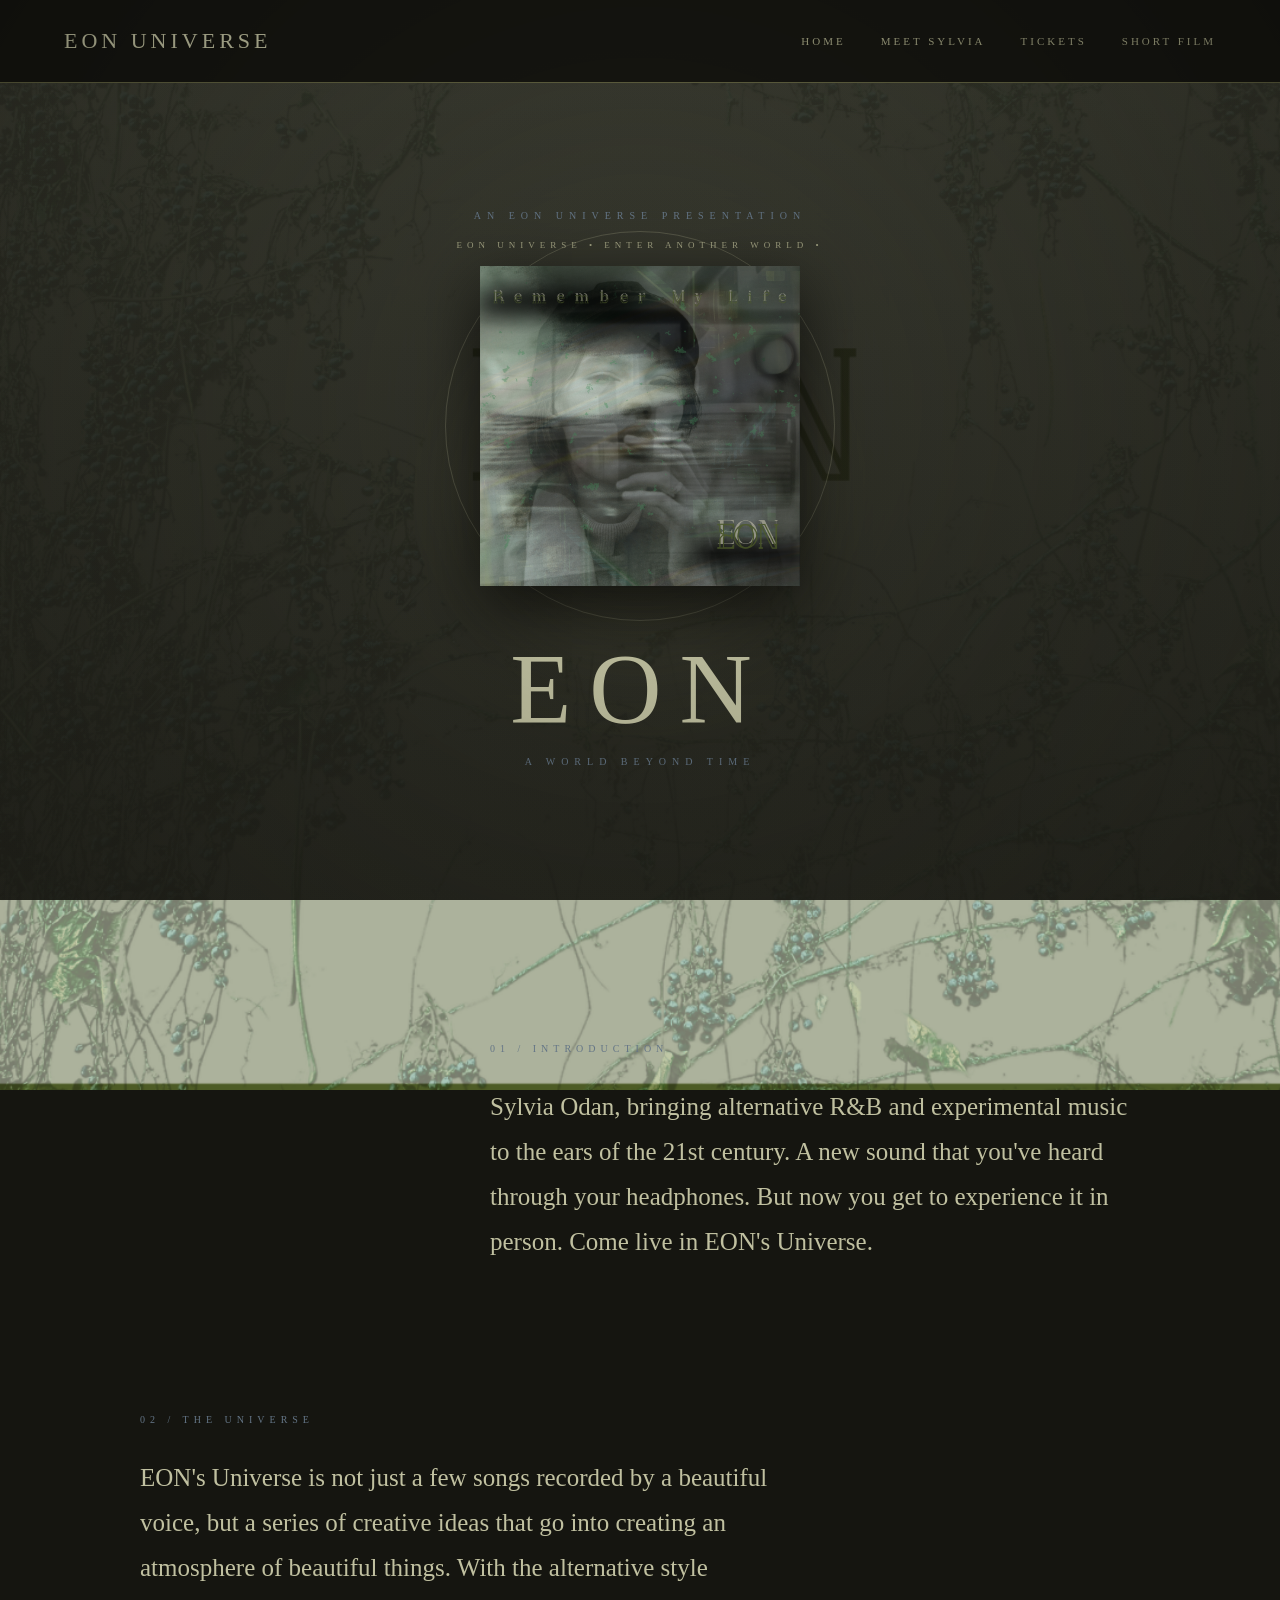
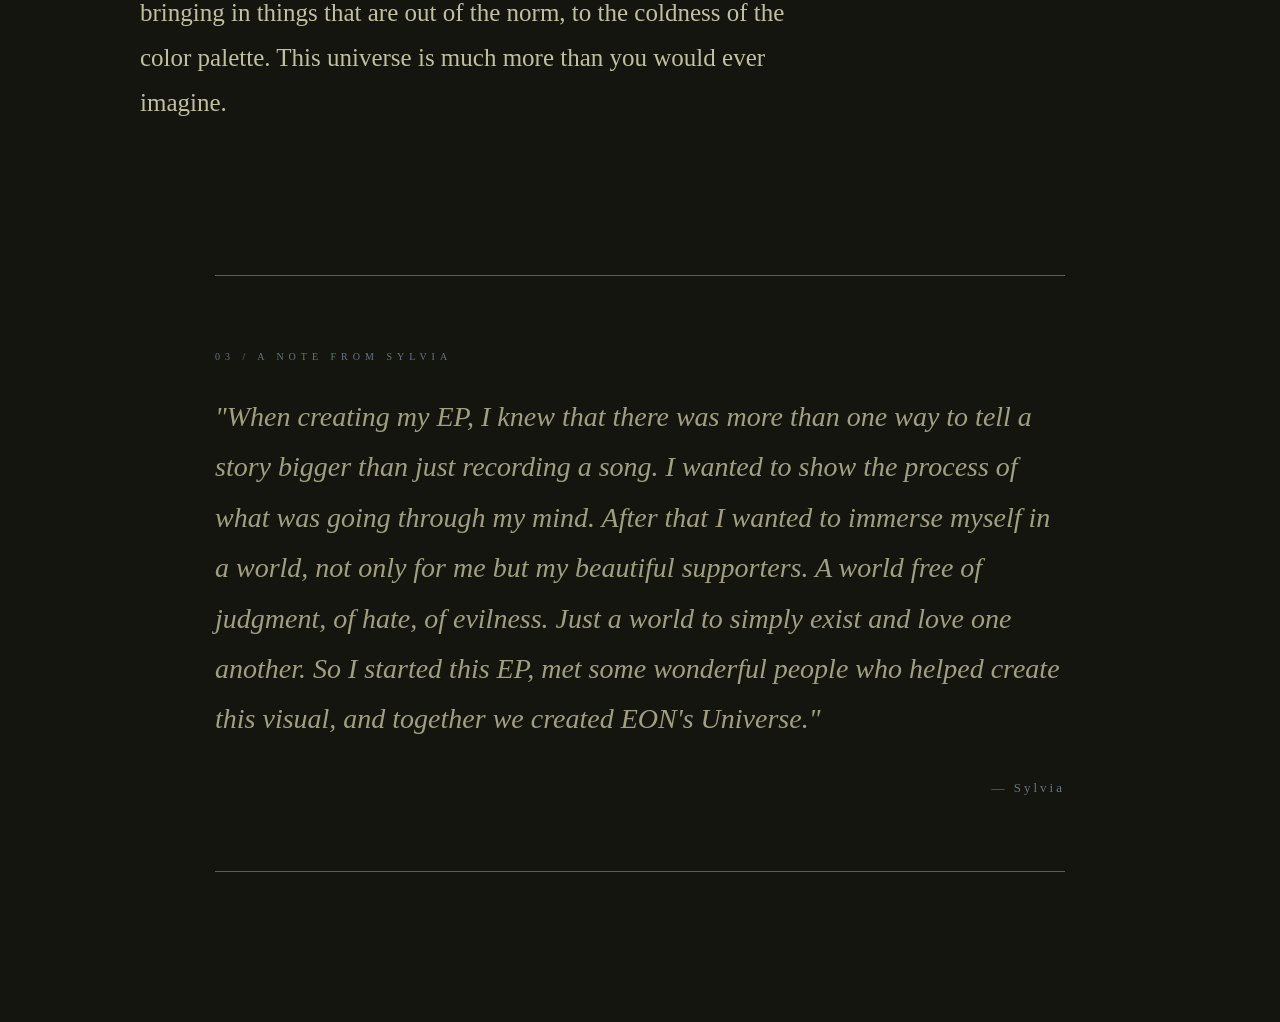
<file: index.html>
<!DOCTYPE html>
<html lang="en">
<head>
    <meta charset="UTF-8">
    <meta name="viewport" content="width=device-width, initial-scale=1.0">
    <title>EON UNIVERSE</title>
    <link rel="stylesheet" href="CSS/style.css">
</head>
<body>
    <!-- NAVIGATION -->
    <header class="top-nav">
        <a href="index.html" class="logo">EON UNIVERSE</a>

        <nav>
            <a href="index.html">HOME</a>
            <a href="Sylvia.html">MEET SYLVIA</a>
            <a href="ticket.html">TICKETS</a>
            <a href="shortfilm.html">SHORT FILM</a>
        </nav>
    </header>

    <!-- HOMEPAGE CONTENT -->
    <main>

    <!-- HERO SECTION -->
    <section class="album-hero">

    <div class="album-glow"></div>

    <p class="album-label">AN EON UNIVERSE PRESENTATION</p>

    <div class="album-container">
        <div class="rotating-text">EON UNIVERSE • ENTER ANOTHER WORLD • </div>

        <img 
            src="images/Album%20Cover.png" 
            alt="EON album cover" 
            class="album-cover"
        >
    </div>

    <h1 class="album-title">EON</h1>

    <p class="album-subtitle">A WORLD BEYOND TIME</p>

</section>

<!-- ABOUT THE EON UNIVERSE -->

<section class="universe-story">

    <div class="story-intro">
        <span class="story-number">01 / INTRODUCTION</span>

        <p>
            Sylvia Odan, bringing alternative R&B and experimental
            music to the ears of the 21st century. A new sound that
            you've heard through your headphones. But now you get
            to experience it in person. Come live in EON's Universe.
        </p>
    </div>

    <div class="story-description">
        <span class="story-number">02 / THE UNIVERSE</span>

        <p>
            EON's Universe is not just a few songs recorded by a
            beautiful voice, but a series of creative ideas that go
            into creating an atmosphere of beautiful things.
            With the alternative style bringing in things that are
            out of the norm, to the coldness of the color palette.
            This universe is much more than you would ever imagine.
        </p>
    </div>

    <div class="artist-statement">
        <span class="story-number">03 / A NOTE FROM SYLVIA</span>

        <blockquote>
            "When creating my EP, I knew that there was more than
            one way to tell a story bigger than just recording a song.
            I wanted to show the process of what was going through
            my mind. After that I wanted to immerse myself in a world,
            not only for me but my beautiful supporters. A world free
            of judgment, of hate, of evilness. Just a world to simply
            exist and love one another. So I started this EP, met some
            wonderful people who helped create this visual, and
            together we created EON's Universe."
        </blockquote>

        <p class="artist-signature">— Sylvia</p>
    </div>

</section>

</main>

</body>
</html>
</file>
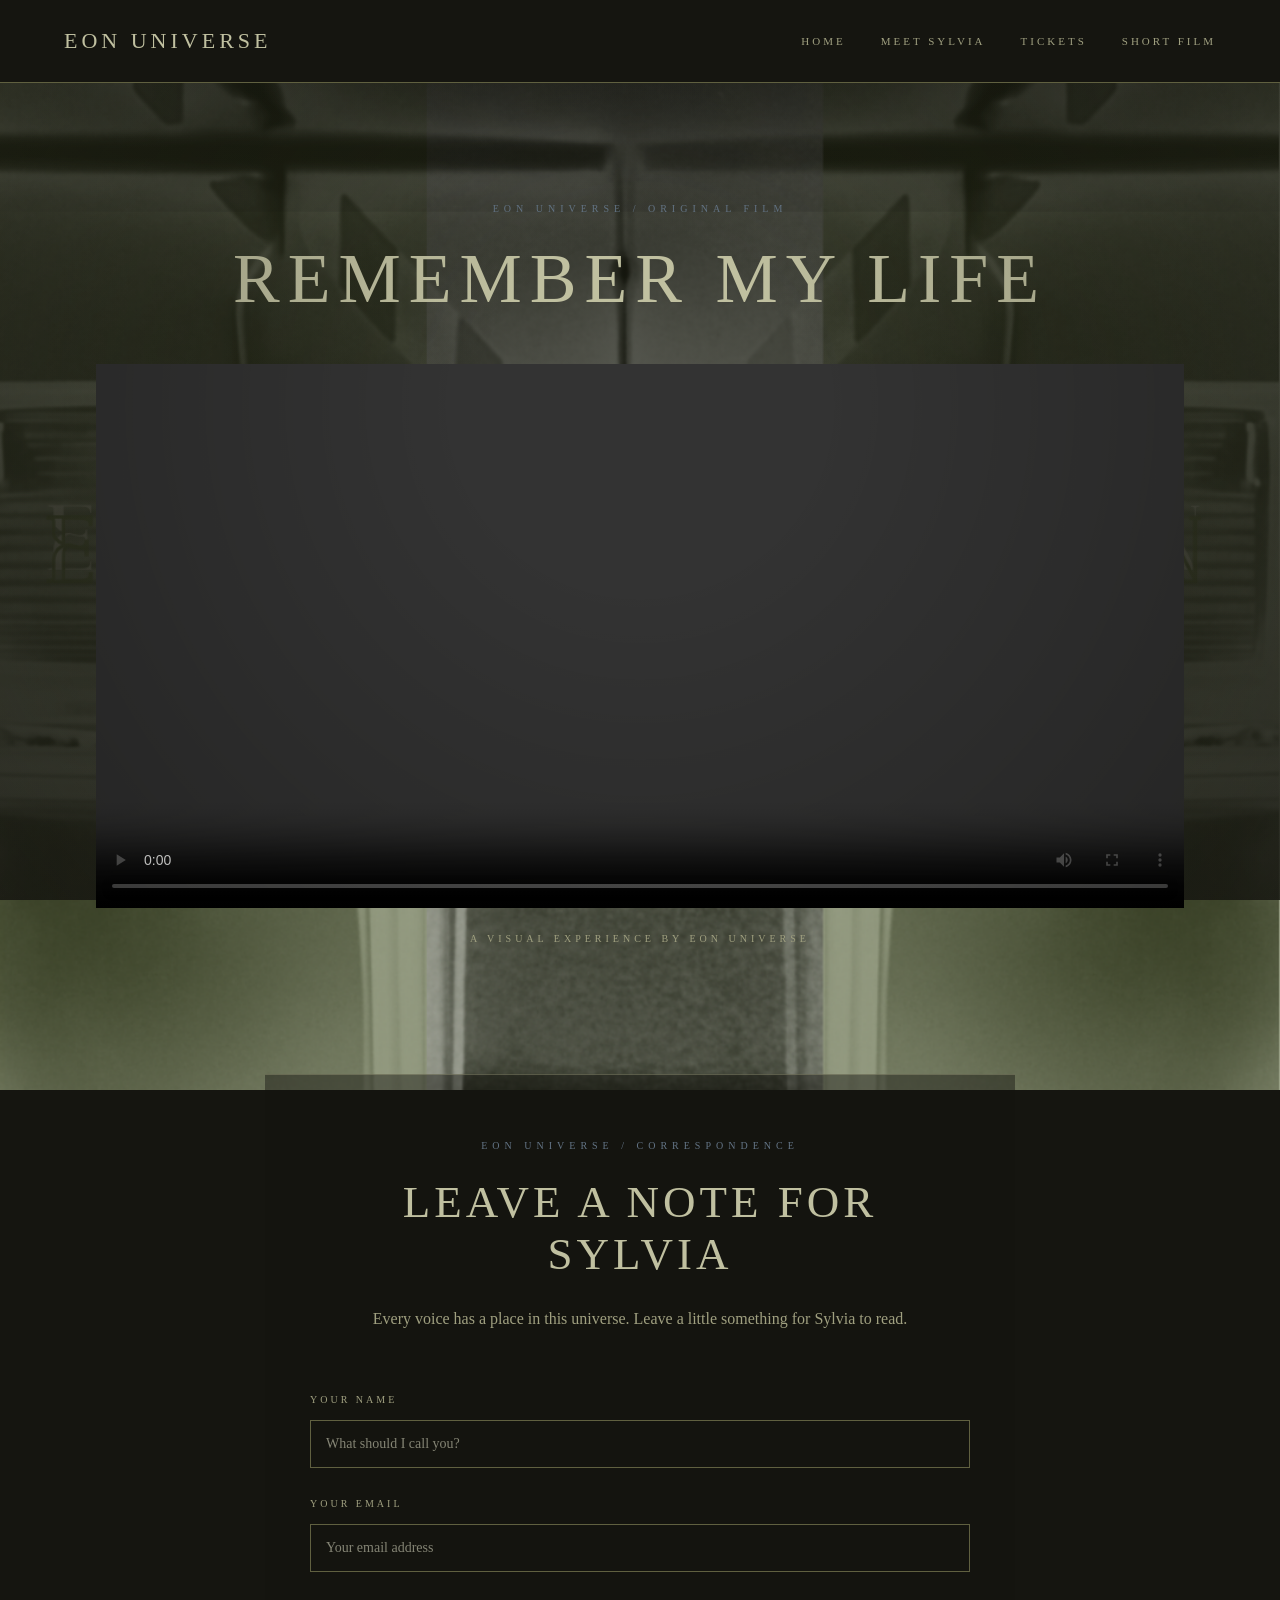
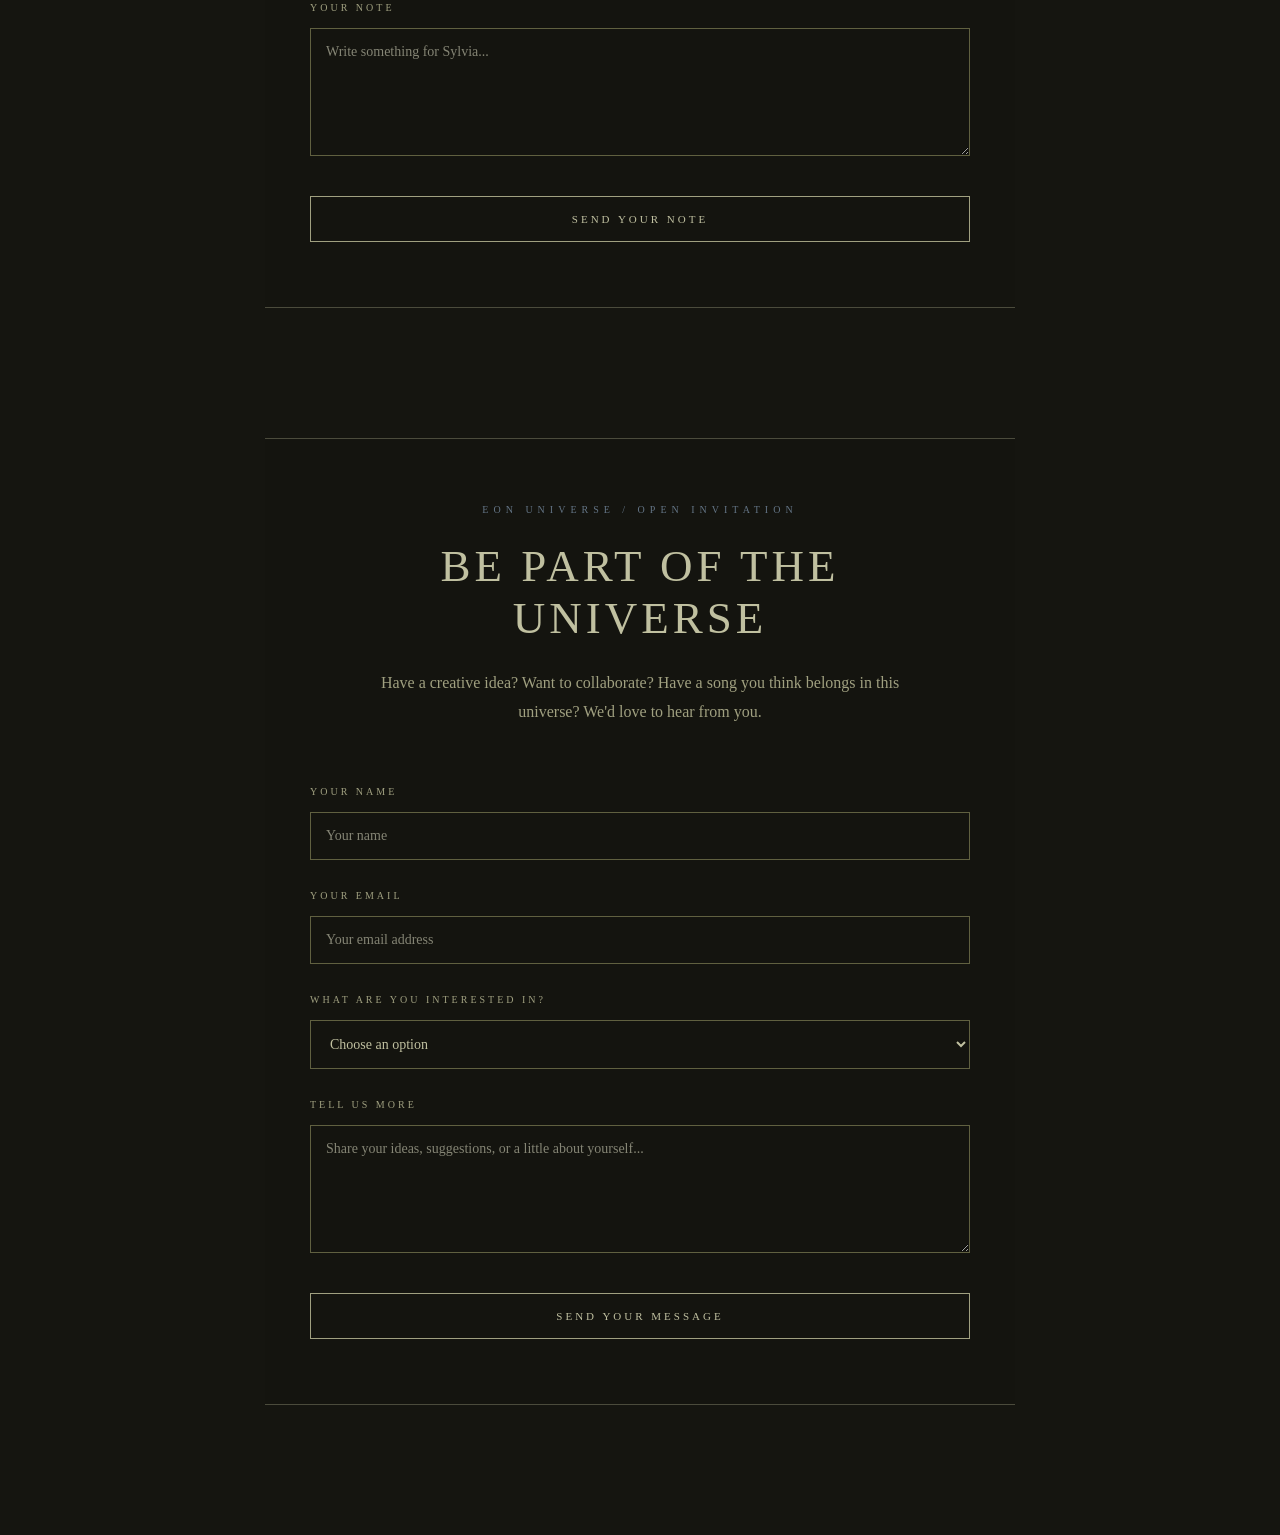
<file: shortfilm.html>
<!DOCTYPE html>
<html lang="en">

<head>
    <meta charset="UTF-8">
    <meta name="viewport" content="width=device-width, initial-scale=1.0">
    <title>EON UNIVERSE | SHORT FILM</title>

    <link rel="stylesheet" href=".//CSS/style.css">
</head>

<body class="shortfilm-page">

    <header class="top-nav">
        <a href="index.html" class="logo">EON UNIVERSE</a>

        <nav>
            <a href="index.html">HOME</a>
            <a href="Sylvia.html">MEET SYLVIA</a>
            <a href="ticket.html">TICKETS</a>
            <a href="shortfilm.html">SHORT FILM</a>
        </nav>
    </header>

    <section class="film-screening">

        <p class="film-label">EON UNIVERSE / ORIGINAL FILM</p>

        <h1 class="film-title">REMEMBER MY LIFE</h1>

        <div class="film-container">
            <video class="short-film-video" controls preload="metadata">
                <source src="videos/EonShortFilm.mp4" type="video/mp4">
                Your browser does not support this video.
            </video>
        </div>

        <p class="film-caption">
            A VISUAL EXPERIENCE BY EON UNIVERSE
        </p>

    </section>


<!-- A NOTE TO SYLVIA -->

<section class="contact-section">

    <p class="film-label">EON UNIVERSE / CORRESPONDENCE</p>

    <h2>LEAVE A NOTE FOR SYLVIA</h2>

    <p class="contact-intro">
        Every voice has a place in this universe.
        Leave a little something for Sylvia to read.
    </p>

    <form class="artist-form" action="YOUR_FORM_ENDPOINT" method="POST">

        <label for="note-name">YOUR NAME</label>
        <input type="text" id="note-name" name="name"
               placeholder="What should I call you?" required>

        <label for="note-email">YOUR EMAIL</label>
        <input type="email" id="note-email" name="email"
               placeholder="Your email address">

        <label for="artist-note">YOUR NOTE</label>
        <textarea id="artist-note" name="message"
                  placeholder="Write something for Sylvia..."
                  rows="6" required></textarea>

        <button type="submit">SEND YOUR NOTE</button>

    </form>

</section>


<!-- BECOME PART OF EON -->

<section class="collaboration-section">

    <p class="film-label">EON UNIVERSE / OPEN INVITATION</p>

    <h2>BE PART OF THE UNIVERSE</h2>

    <p class="contact-intro">
        Have a creative idea? Want to collaborate?
        Have a song you think belongs in this universe?
        We'd love to hear from you.
    </p>

    <form class="artist-form" action="YOUR_FORM_ENDPOINT" method="POST">

        <label for="collab-name">YOUR NAME</label>
        <input type="text" id="collab-name" name="name"
               placeholder="Your name" required>

        <label for="collab-email">YOUR EMAIL</label>
        <input type="email" id="collab-email" name="email"
               placeholder="Your email address" required>

        <label for="collab-type">WHAT ARE YOU INTERESTED IN?</label>
        <select id="collab-type" name="interest" required>
            <option value="">Choose an option</option>
            <option value="Creative collaboration">Creative collaboration</option>
            <option value="Joining the team">Joining the team</option>
            <option value="Music suggestion">Music suggestion</option>
            <option value="Visual arts">Visual arts</option>
            <option value="Other">Something else</option>
        </select>

         <label for="collab-message">TELL US MORE</label>
        <textarea id="collab-message" name="message"
                  placeholder="Share your ideas, suggestions, or a little about yourself..."
                  rows="6" required></textarea>

        <button type="submit">SEND YOUR MESSAGE</button>

    </form>

</section>


</body>
</html>
</file>
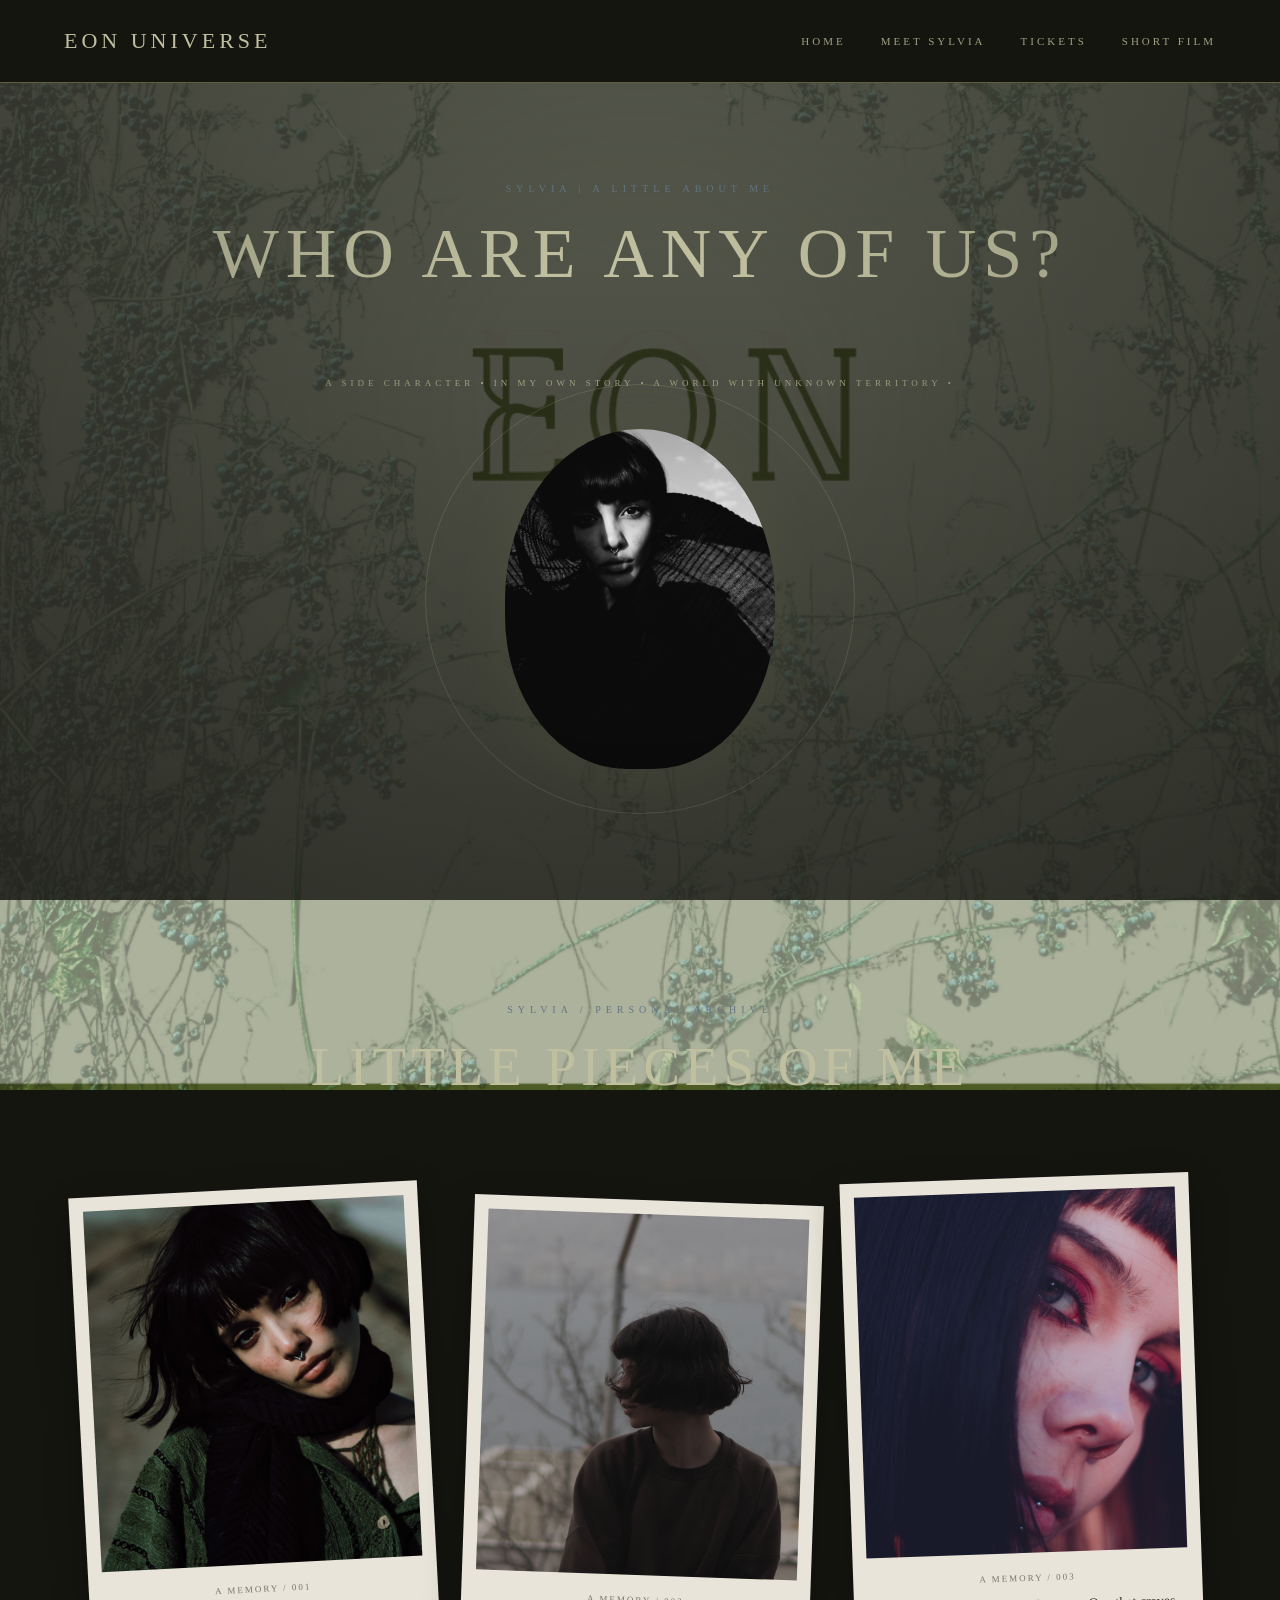
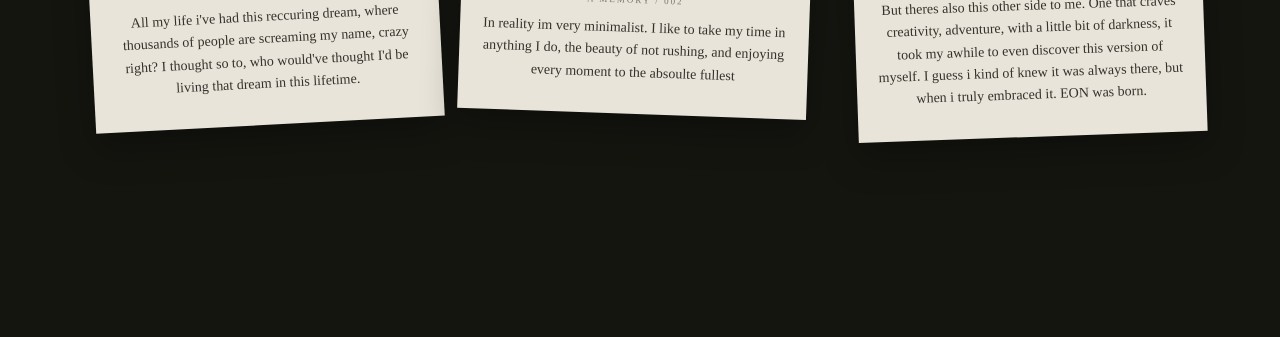
<file: Sylvia.html>
<!DOCTYPE html>
<html lang="en">

<head>
    <meta charset="UTF-8">
    <meta name="viewport" content="width=device-width, initial-scale=1.0">
    <title>SYLVIA | A LITTLE ABOUT ME</title>

    <link rel="stylesheet" href="CSS/style.css">
</head>

<body class="about-page">

    <header class="top-nav">
        <a href="index.html" class="logo">EON UNIVERSE</a>

        <nav>
            <a href="index.html">HOME</a>
            <a href="Sylvia.html">MEET SYLVIA</a>
            <a href="ticket.html">TICKETS</a>
            <a href="shortfilm.html">SHORT FILM</a>
        </nav>
    </header>

    <!-- WHO IS EON SECTION -->

    <section class="who-is-eon">

        <p class="about-eyebrow">SYLVIA | A LITTLE ABOUT ME</p>

        <h1>WHO ARE ANY OF US?</h1>

        <div class="eon-portrait-scene">

            <!-- Orbiting Text -->
            <div class="orbit-text">
                <span>A SIDE CHARACTER • IN MY OWN STORY • A WORLD WITH UNKNOWN TERRITORY •</span>
            </div>

            <!-- Floating Artist Portrait -->
            <img src=".//images/Eon3.jpg" alt="Portrait of Sylvia" class="artist-portrait">
        </div>
    <!-- SYLVIA'S PERSONAL PHOTO NOTES -->

<section class="memory-section">

    <p class="about-eyebrow">SYLVIA / PERSONAL ARCHIVE</p>

    <h2>LITTLE PIECES OF ME</h2>

    <div class="memory-gallery">

        <!-- PHOTO ONE -->
        <article class="memory-card card-one">
            <img src=".//images/Eon1.jpg" alt="Sylvia portrait">

            <div class="memory-note">
                <p class="note-label">A MEMORY / 001</p>
                <p class="note-caption">
                    All my life i've had this reccuring dream, where thousands of people are screaming my name, crazy right? I thought so to, who would've thought I'd be living that dream in this lifetime.</p>
            </div>
        </article>

        <!-- PHOTO TWO -->
        <article class="memory-card card-two">
            <img src=".//images/Eon2.jpg" alt="Sylvia portrait">

            <div class="memory-note">
                <p class="note-label">A MEMORY / 002</p>
                <p class="note-caption">In reality im very minimalist. I like to take my time in anything I do, the beauty of not rushing, and enjoying every moment to the absoulte fullest</p>
            </div>
        </article>

        <!-- PHOTO THREE -->
        <article class="memory-card card-three">
            <img src=".//images/Eon4.jpg" alt="Sylvia portrait">

            <div class="memory-note">
                <p class="note-label">A MEMORY / 003</p>
                <p class="note-caption">But theres also this other side to me. One that craves creativity, adventure, with a little bit of darkness, it took my awhile to even discover this version of myself. I guess i kind of knew it was always there, but when i truly embraced it. EON was born.</p>
            </div>
        </article>
    </div>
</section>

</body>
</html>
</file>
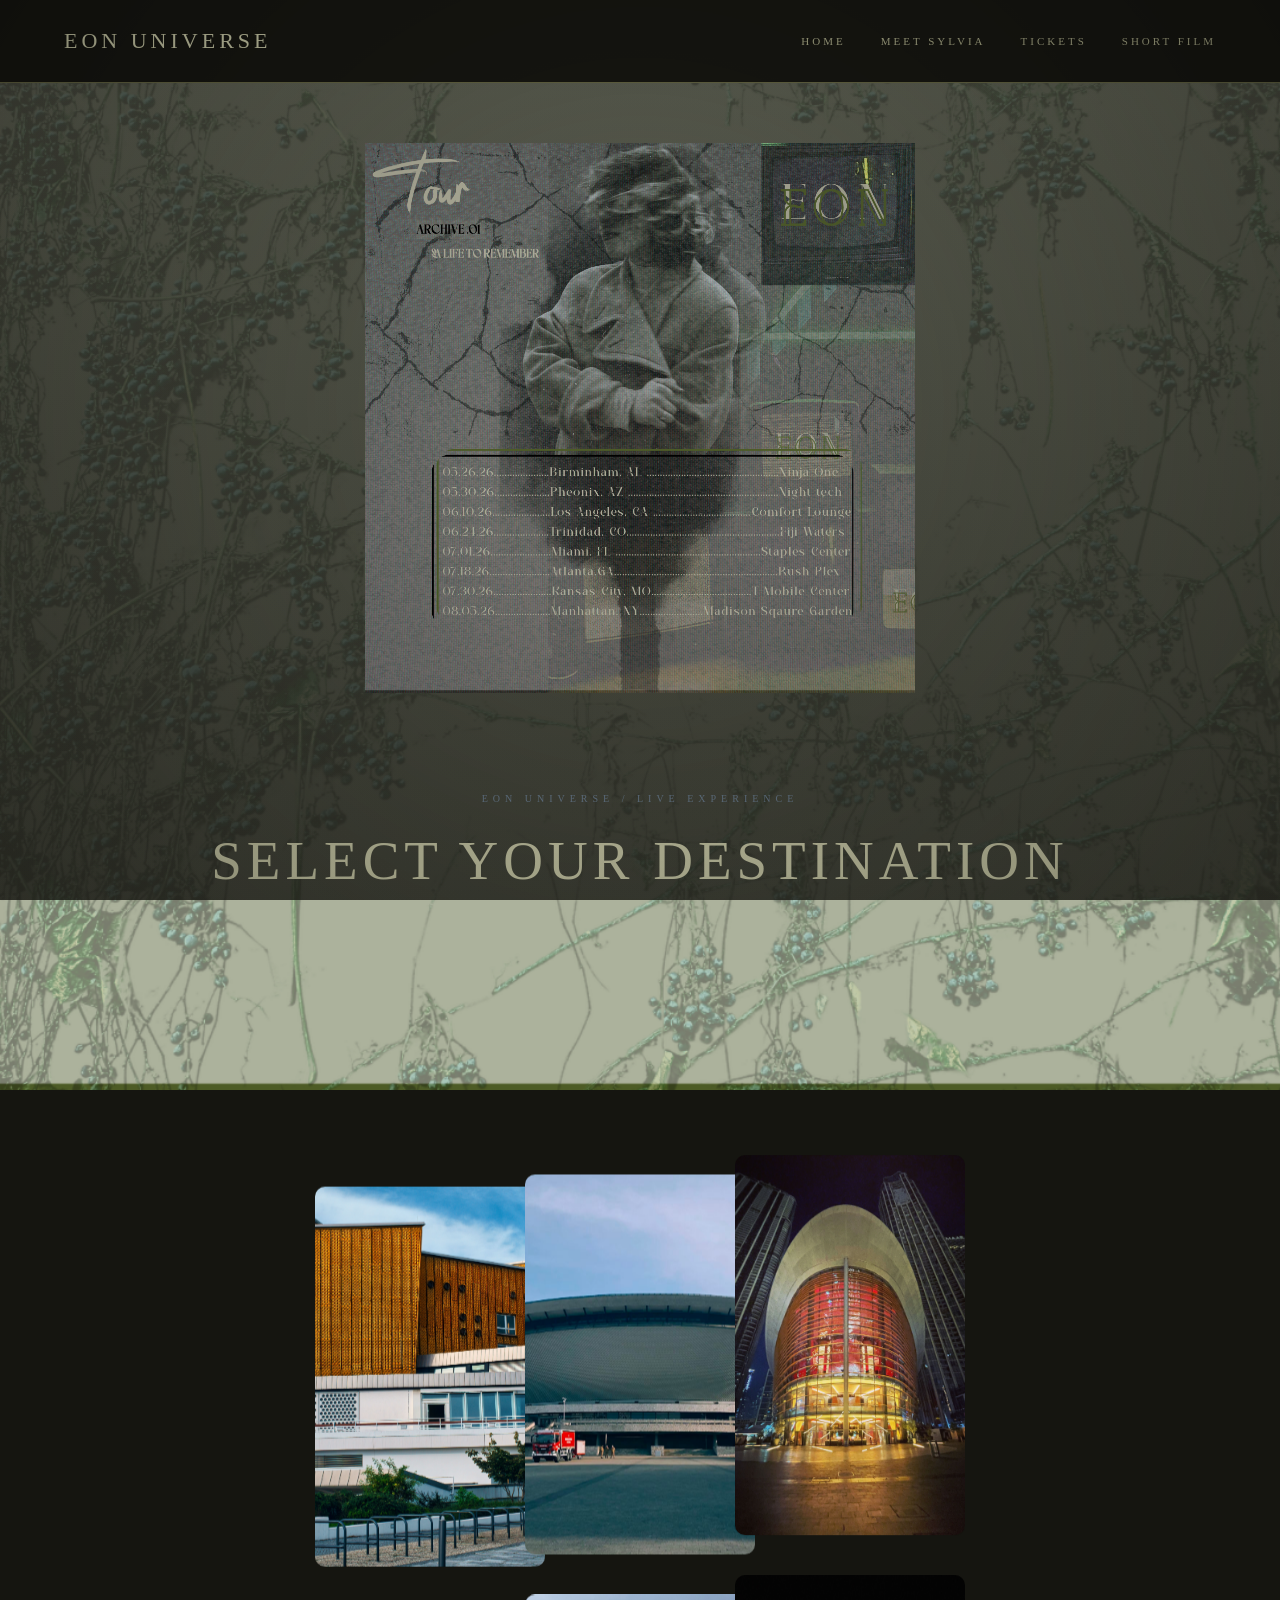
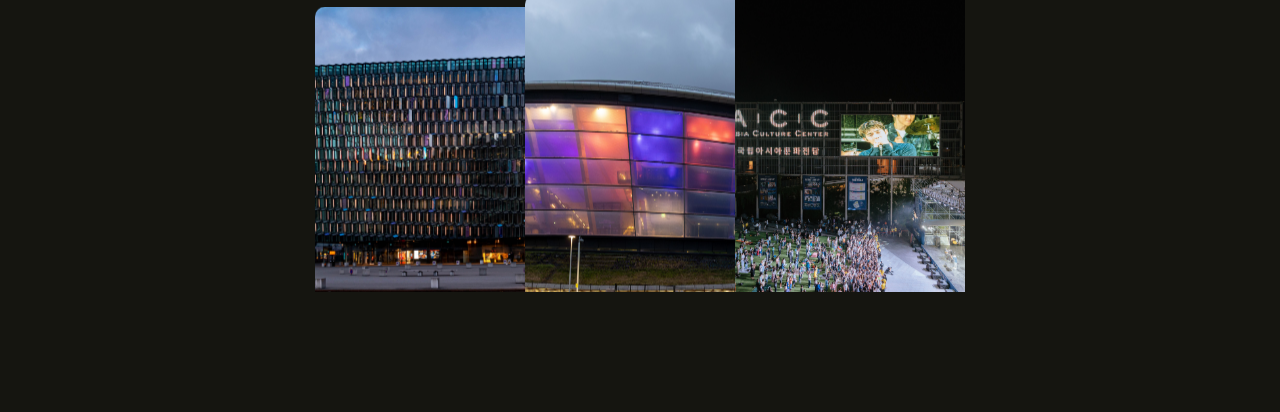
<file: ticket.html>
<!DOCTYPE html>
<html lang="en">

<head>
    <meta charset="UTF-8">
    <meta name="viewport" content="width=device-width, initial-scale=1.0">

    <title>EON UNIVERSE | TICKETS</title>

    <link rel="stylesheet" href=".//CSS/style.css">
</head>

<body class="ticket-page">

    <!-- NAVIGATION -->
    <header class="top-nav">

        <a href="index.html" class="logo">EON UNIVERSE</a>

        <nav>
            <a href="index.html">HOME</a>
            <a href="Sylvia.html">MEET SYLVIA</a>
            <a href="ticket.html">TICKETS</a>
            <a href="shortfilm.html">SHORT FILM</a>
        </nav>

    </header>


    <!-- TOUR FLYER -->
    <section class="tour-intro">

        <!-- Replace this filename with your actual flyer filename -->
        <img
            src=".//images/Tour Flyer.png"
            alt="EON Universe Tour Flyer"
            class="tour-flyer"
        >

    </section>


    <!-- VENUE CAROUSEL -->
    <section class="venue-section">

        <p class="film-label">
            EON UNIVERSE / LIVE EXPERIENCE
        </p>

        <h1>SELECT YOUR DESTINATION</h1>

        <div class="main">

            <div class="mainBoxes">


                <!-- BIRMINGHAM -->
                <div class="photoBox"
                     style="background-image: url('.//images/NinjaOne.jpg');">

                    <div class="venue-info">

                        <p>BIRMINGHAM, AL</p>

                        <h2>NINJA ONE</h2>

                        <span>05.26.26</span>

                        <button type="button" class="buy-ticket">
                            BUY A TICKET ↗
                        </button>

                    </div>

                </div>


                <!-- PHOENIX -->
                <div class="photoBox"
                     style="background-image: url('.//images/NightTech.jpg');">

                    <div class="venue-info">

                        <p>PHOENIX, AZ</p>

                        <h2>NIGHT TECH</h2>

                        <span>05.30.26</span>

                        <button type="button" class="buy-ticket">
                            BUY A TICKET ↗
                        </button>

                    </div>

                </div>


                <!-- LOS ANGELES -->
                <div class="photoBox"
                     style="background-image: url('.//images/ComfortLounge.jpg');">

                    <div class="venue-info">

                        <p>LOS ANGELES, CA</p>

                        <h2>COMFORT LOUNGE</h2>

                        <span>06.10.26</span>

                        <button type="button" class="buy-ticket">
                            BUY A TICKET ↗
                        </button>

                    </div>

                </div>


                <!-- TRINIDAD -->
                <div class="photoBox"
                     style="background-image: url('.//images/FijiWaters.jpg');">

                    <div class="venue-info">

                        <p>TRINIDAD, CO</p>

                        <h2>FIJI WATERS</h2>

                        <span>06.24.26</span>

                        <button type="button" class="buy-ticket">
                            BUY A TICKET ↗
                        </button>

                    </div>

                </div>


                <!-- MIAMI -->
                <div class="photoBox"
                     style="background-image: url('.//images/StaplesCenter.jpg');">

                    <div class="venue-info">

                        <p>MIAMI, FL</p>

                        <h2>STAPLES CENTER</h2>

                        <span>07.01.26</span>

                        <button type="button" class="buy-ticket">
                            BUY A TICKET ↗
                        </button>

                    </div>

                </div>


                <!-- ATLANTA -->
                <div class="photoBox"
                     style="background-image: url('.//images/RushPlex.jpg');">

                    <div class="venue-info">

                        <p>ATLANTA, GA</p>

                        <h2>RUSH PLEX</h2>

                        <span>07.18.26</span>

                        <button type="button" class="buy-ticket">
                            BUY A TICKET ↗
                        </button>

                    </div>

                </div>


                <!-- KANSAS CITY -->
                <div class="photoBox"
                     style="background-image: url('.//images/TMobileCenter.jpg');">

                    <div class="venue-info">

                        <p>KANSAS CITY, MO</p>

                        <h2>T-MOBILE CENTER</h2>

                        <span>07.30.26</span>

                        <button type="button" class="buy-ticket">
                            BUY A TICKET ↗
                        </button>

                    </div>

                </div>


                <!-- NEW YORK -->
                <div class="photoBox"
                     style="background-image: url('images/MadisonSqaureGarden.jpg');">

                    <div class="venue-info">

                        <p>MANHATTAN, NY</p>

                        <h2>MADISON SQUARE GARDEN</h2>

                        <span>08.05.26</span>

                        <button type="button" class="buy-ticket">
                            BUY A TICKET ↗
                        </button>

                    </div>

                </div>


            </div>
        </div>

    </section>



    <!-- ================================= -->
    <!-- TICKET RESERVATION POPUP -->
    <!-- ================================= -->

    <div class="ticket-modal" id="ticketModal">

        <div class="ticket-popup">

            <button
                type="button"
                class="close-ticket"
                id="closeTicket">
                &times;
            </button>


            <!-- RESERVATION SCREEN -->
            <div class="ticket-form" id="reservationScreen">

                <p class="film-label">
                    EON UNIVERSE / TICKET RESERVATION
                </p>

                <h2 id="selectedVenue">SELECTED VENUE</h2>

                <p id="selectedCity"></p>


                <label for="ticketQuantity">
                    TICKET QUANTITY
                </label>

                <select id="ticketQuantity">

                    <option value="1">1 Ticket</option>
                    <option value="2">2 Tickets</option>
                    <option value="3">3 Tickets</option>
                    <option value="4">4 Tickets</option>
                    <option value="5">5 Tickets</option>
                    <option value="6">6 Tickets</option>

                </select>


                <label for="seatNumber">
                    SEAT NUMBER
                </label>

                <input
                    type="text"
                    id="seatNumber"
                    placeholder="Enter your seat number"
                >


                <button type="button" id="purchaseTicket">
                    CONTINUE TO PURCHASE
                </button>

            </div>



            <!-- PAYMENT SCREEN -->
            <div class="payment-screen" id="paymentScreen">

                <p class="film-label">
                    EON UNIVERSE / SECURE CHECKOUT
                </p>

                <h2>PAYMENT DETAILS</h2>

                <p class="payment-subtitle">
                    COMPLETE YOUR RESERVATION
                </p>


                <!-- ORDER SUMMARY -->
                <div class="payment-summary">

                    <span>YOUR DESTINATION</span>

                    <h3 id="paymentVenue">
                        SELECTED VENUE
                    </h3>

                    <p id="paymentCity"></p>

                    <p id="paymentQuantity"></p>

                </div>


                <!-- CARD DETAILS -->
                <form id="paymentForm">

                    <label for="cardName">
                        CARDHOLDER NAME
                    </label>

                    <input
                        id="cardName"
                        type="text"
                        placeholder="Name on card"
                        autocomplete="cc-name"
                        required
                    >


                    <label for="cardNumber">
                        CARD NUMBER
                    </label>

                    <input
                        id="cardNumber"
                        type="text"
                        placeholder="0000 0000 0000 0000"
                        inputmode="numeric"
                        autocomplete="cc-number"
                        maxlength="19"
                        required
                    >


                    <div class="payment-row">

                        <div>

                            <label for="cardExpiry">
                                EXPIRATION
                            </label>

                            <input
                                id="cardExpiry"
                                type="text"
                                placeholder="MM/YY"
                                autocomplete="cc-exp"
                                maxlength="5"
                                required
                            >

                        </div>


                        <div>

                            <label for="cardCvv">
                                SECURITY CODE
                            </label>

                            <input
                                id="cardCvv"
                                type="password"
                                placeholder="CVV"
                                inputmode="numeric"
                                autocomplete="cc-csc"
                                maxlength="4"
                                required
                            >

                        </div>

                    </div>


                    <label for="billingZip">
                        BILLING ZIP CODE
                    </label>

                    <input
                        id="billingZip"
                        type="text"
                        placeholder="ZIP code"
                        autocomplete="postal-code"
                        required
                    >


                    <button type="submit" id="submitPayment">
                        SUBMIT PAYMENT
                    </button>

                </form>

            </div>



            <!-- PAYMENT CONFIRMATION -->
            <div class="payment-success" id="paymentSuccess">

                <p class="film-label">
                    EON UNIVERSE / RESERVATION
                </p>

                <h2>THANK YOU</h2>

                <p>
                    Your checkout demonstration is complete.
                </p>

                <p class="confirmation-message">
                    Your reservation is awaiting secure payment processing.
                </p>

                <button type="button" id="finishCheckout">
                    CLOSE
                </button>

            </div>


        </div>

    </div>



    <!-- JAVASCRIPT -->
    <script src="https://cdnjs.cloudflare.com/ajax/libs/gsap/3.12.5/gsap.min.js"></script>
    <script src="./js/script.js"></script>

</body>
</html>
</file>
<file: CSS/style.css>
:root {
    --deep-olive: #303020;
    --muted-olive: #606040;
    --dusty-sage: #A0A080;
    --faded-cream: #C0C0A0;
    --almost-black: #151510;
    --slate-blue: #647586;
}

/* GENERAL PAGE SETTINGS */

* {
    margin: 0;
    padding: 0;
    box-sizing: border-box;
}

/* EON ATMOSPHERIC BACKGROUND */

body {
    position: relative;
    isolation: isolate;

    background-color: #151510;

    background-image:
        linear-gradient(
            rgba(21, 21, 16, 0.72),
            rgba(21, 21, 16, 0.85)
        ),
        linear-gradient(
            rgba(96, 96, 64, 0.25),
            rgba(48, 48, 32, 0.35)
        ),
        url("../images/BrandSymbol.png");

    background-size: cover;
    background-position: center;
    background-attachment: fixed;
    background-repeat: no-repeat;

    color: #C0C0A0;
    min-height: 100vh;
    width: 100%;
    overflow-x: hidden;

    font-family: Georgia, serif;
}

html {
    scroll-behavior: smooth;
    overflow-y: auto;
}

body {
    background-color: #151510;
    color: #C0C0A0;
    min-height: 100vh;
    width: 100%;
    overflow-x: hidden;
    overflow-y: auto;
    font-family: Georgia, serif;
}

/* NAVIGATION */

.top-nav {
    width: 100%;
    padding: 28px 5%;
    display: flex;
    justify-content: space-between;
    align-items: center;
    border-bottom: 1px solid #606040;
    background-color: #151510;
}

.logo {
    color: #C0C0A0;
    text-decoration: none;
    font-size: 22px;
    letter-spacing: 4px;
}

.top-nav nav {
    display: flex;
    gap: 35px;
}

.top-nav nav a {
    color: #A0A080;
    text-decoration: none;
    font-size: 11px;
    letter-spacing: 3px;
    transition: color 0.3s ease;
}

.top-nav nav a:hover {
    color: #647586;
}

/* HERO SECTION */

.hero {
    min-height: 75vh;
    display: flex;
    flex-direction: column;
    justify-content: center;
    align-items: center;
    text-align: center;
    padding: 80px 20px;
}

.hero-label {
    color: #647586;
    font-size: 11px;
    letter-spacing: 6px;
    margin-bottom: 25px;
}

.hero h1 {
    color: #C0C0A0;
    font-family: Georgia, serif;
    font-size: clamp(100px, 20vw, 250px);
    font-weight: normal;
    letter-spacing: 15px;
    line-height: 1;
}

.hero-subtitle {
    color: #A0A080;
    font-size: 12px;
    letter-spacing: 8px;
    margin-top: 25px;
}

.hero-line {
    width: 90px;
    height: 1px;
    background-color: #606040;
    margin-top: 35px;
}

/* ALBUM HOMEPAGE */

.album-hero {
    min-height: 90vh;
    width: 100%;
    display: flex;
    flex-direction: column;
    justify-content: center;
    align-items: center;
    position: relative;
    overflow: hidden;
    padding: 80px 20px;
    background: transparent;
}

.album-label {
    color: #647586;
    font-size: 10px;
    letter-spacing: 6px;
    margin-bottom: 45px;
    z-index: 2;
}

.album-container {
    width: 320px;
    height: 320px;
    position: relative;
    display: flex;
    justify-content: center;
    align-items: center;
    animation: albumFloat 5s ease-in-out infinite;
    z-index: 2;
}

.album-cover {
    width: 100%;
    height: 100%;
    object-fit: cover;
    position: relative;
    z-index: 2;
    box-shadow: 0 20px 60px rgba(0, 0, 0, 0.7);
    transition: transform 0.5s ease, box-shadow 0.5s ease;
}

.album-cover:hover {
    transform: scale(1.04);
    box-shadow: 0 20px 80px rgba(100, 117, 134, 0.3);
}

.album-glow {
    position: absolute;
    width: 450px;
    height: 450px;
    background: radial-gradient(
        circle,
        rgba(96, 96, 64, 0.3),
        transparent 70%
    );
    filter: blur(35px);
    z-index: 1;
    animation: glowPulse 6s ease-in-out infinite;
}

.rotating-text {
    position: absolute;
    width: 390px;
    height: 390px;
    border: 1px solid rgba(160, 160, 128, 0.3);
    border-radius: 50%;
    display: flex;
    justify-content: center;
    align-items: flex-start;
    padding-top: 8px;
    color: #A0A080;
    font-size: 9px;
    letter-spacing: 5px;
    animation: rotateText 25s linear infinite;
    z-index: 1;
}

.album-title {
    color: #C0C0A0;
    font-size: clamp(55px, 9vw, 100px);
    font-weight: normal;
    letter-spacing: 18px;
    margin-top: 45px;
    z-index: 2;
    animation: titleReveal 2s ease forwards;
}

.album-subtitle {
    color: #647586;
    font-size: 10px;
    letter-spacing: 6px;
    margin-top: 10px;
    z-index: 2;
}

/* ANIMATIONS */

@keyframes albumFloat {
    0%, 100% {
        transform: translateY(0);
    }
    50% {
        transform: translateY(-15px);
    }
}

@keyframes rotateText {
    from {
        transform: rotate(0deg);
    }
    to {
        transform: rotate(360deg);
    }
}

@keyframes glowPulse {
    0%, 100% {
        opacity: 0.5;
        transform: scale(0.9);
    }
    50% {
        opacity: 1;
        transform: scale(1.1);
    }
}

@keyframes titleReveal {
    from {
        opacity: 0;
        transform: translateY(20px);
    }
    to {
        opacity: 1;
        transform: translateY(0);
    }
}

/* MOBILE SIZING */

@media (max-width: 600px) {
    .album-container {
        width: 240px;
        height: 240px;
    }

    .rotating-text {
        width: 290px;
        height: 290px;
        font-size: 7px;
    }

    .album-label {
        letter-spacing: 3px;
        text-align: center;
    }
}

/* EON UNIVERSE STORY */

.universe-story {
    width: 85%;
    max-width: 1000px;
    margin: 150px auto;
    color: #C0C0A0;
}

.story-intro,
.story-description {
    max-width: 650px;
    margin-bottom: 150px;
}

.story-intro {
    margin-left: auto;
}

.story-number {
    display: block;
    color: #647586;
    font-size: 10px;
    letter-spacing: 5px;
    margin-bottom: 30px;
}

.story-intro p,
.story-description p {
    font-size: clamp(19px, 2vw, 25px);
    line-height: 1.8;
    font-weight: normal;
}

.story-description {
    margin-right: auto;
}

.artist-statement {
    border-top: 1px solid #606040;
    border-bottom: 1px solid #606040;
    padding: 75px 0;
    max-width: 850px;
    margin: 0 auto;
}

.artist-statement blockquote {
    font-family: Georgia, serif;
    font-size: clamp(20px, 2.2vw, 28px);
    line-height: 1.8;
    font-style: italic;
    color: #A0A080;
}

.artist-signature {
    text-align: right;
    color: #647586;
    letter-spacing: 3px;
    margin-top: 35px;
    font-size: 13px;
}

/* STORY MOBILE SIZING */

@media (max-width: 600px) {
    .universe-story {
        width: 90%;
        margin: 80px auto;
    }

    .story-intro,
    .story-description {
        margin-bottom: 85px;
    }

    .artist-statement {
        padding: 40px 0;
    }
}

body::after {
    content: "";
    position: fixed;
    inset: 0;
    pointer-events: none;
    z-index: 5;

    background: radial-gradient(
        circle at 50% 45%,
        transparent 20%,
        rgba(21, 21, 16, 0.35) 100%
    );

    mix-blend-mode: multiply;
}

/* SHORT FILM PAGE */

.film-screening {
    width: 85%;
    max-width: 1100px;
    margin: 120px auto;
    text-align: center;
}

.film-label {
    color: #647586;
    font-size: 10px;
    letter-spacing: 5px;
    margin-bottom: 25px;
}

.film-title {
    color: #C0C0A0;
    font-family: Georgia, serif;
    font-size: clamp(35px, 6vw, 70px);
    font-weight: normal;
    letter-spacing: 8px;
    margin-bottom: 45px;
}

.film-container {
    width: 100%;
    border: none;
    padding: 0;
    background: transparent;
}

.short-film-video {
    display: block;
    width: 100%;
    max-height: 650px;
    background: transparent;
    object-fit: contain;
}

.film-caption {
    color: #A0A080;
    font-size: 10px;
    letter-spacing: 4px;
    margin-top: 25px;
}

@media (max-width: 600px) {
    .film-screening {
        width: 92%;
        margin: 80px auto;
    }

    .film-title {
        letter-spacing: 4px;
    }
}

/* EON UNIVERSE CONTACT SECTIONS */

.contact-section,
.collaboration-section {
    width: 85%;
    max-width: 750px;
    margin: 130px auto;
    padding: 65px 45px;
    text-align: center;
    background: rgba(21, 21, 16, 0.45);
    border-top: 1px solid rgba(160, 160, 128, 0.4);
    border-bottom: 1px solid rgba(160, 160, 128, 0.4);
}

.contact-section h2,
.collaboration-section h2 {
    color: #C0C0A0;
    font-family: Georgia, serif;
    font-size: clamp(28px, 4vw, 45px);
    font-weight: normal;
    letter-spacing: 4px;
    margin-bottom: 25px;
}

.contact-intro {
    color: #A0A080;
    font-family: Georgia, serif;
    font-size: 16px;
    line-height: 1.8;
    max-width: 550px;
    margin: 0 auto 45px;
}

.artist-form {
    display: flex;
    flex-direction: column;
    text-align: left;
    gap: 15px;
}

.artist-form label {
    color: #A0A080;
    font-size: 10px;
    letter-spacing: 3px;
    margin-top: 15px;
}

.artist-form input,
.artist-form textarea,
.artist-form select {
    width: 100%;
    box-sizing: border-box;
    padding: 15px;
    background: rgba(21, 21, 16, 0.65);
    border: 1px solid #606040;
    color: #C0C0A0;
    font-family: Georgia, serif;
    font-size: 14px;
    outline: none;
}

.artist-form input:focus,
.artist-form textarea:focus,
.artist-form select:focus {
    border-color: #A0A080;
}

.artist-form textarea {
    resize: vertical;
}

.artist-form input::placeholder,
.artist-form textarea::placeholder {
    color: #858575;
}

.artist-form select option {
    background: #151510;
    color: #C0C0A0;
}

.artist-form button {
    margin-top: 25px;
    padding: 16px;
    background: transparent;
    border: 1px solid #A0A080;
    color: #C0C0A0;
    font-family: Georgia, serif;
    font-size: 11px;
    letter-spacing: 3px;
    cursor: pointer;
    transition: 0.3s ease;
}

.artist-form button:hover {
    background: #A0A080;
    color: #151510;
}

@media (max-width: 600px) {
    .contact-section,
    .collaboration-section {
        width: 90%;
        padding: 45px 22px;
        margin: 80px auto;
    }
}

/* SHORT FILM PAGE BACKGROUND */

body.shortfilm-page {
    background-color: #151510;

    background-image:
        linear-gradient(
            rgba(21, 21, 16, 0.45),
            rgba(21, 21, 16, 0.75)
        ),
        url("../images/ShortFilm.png");

    background-size: cover;
    background-position: center;
    background-repeat: no-repeat;
    background-attachment: fixed;
}

/* Keep navigation visible */
body.shortfilm-page .top-nav {
    position: relative;
    z-index: 10;
}

/* WHO IS EON */

.who-is-eon {
    text-align: center;
    padding: 100px 20px 40px;
    overflow: hidden;
}

.about-eyebrow {
    color: #647586;
    font-size: 10px;
    letter-spacing: 5px;
    margin-bottom: 20px;
}

.who-is-eon h1 {
    color: #C0C0A0;
    font-family: Georgia, serif;
    font-size: clamp(38px, 6vw, 70px);
    font-weight: normal;
    letter-spacing: 7px;
    margin-bottom: 30px;
}

.eon-portrait-scene {
    position: relative;
    width: 100%;
    max-width: 650px;
    height: 550px;
    margin: 0 auto;
    display: flex;
    justify-content: center;
    align-items: center;
}

.artist-portrait {
    position: relative;
    z-index: 2;
    width: 270px;
    height: 340px;
    object-fit: cover;
    border-radius: 50% 50% 45% 45%;
    animation: portraitFloat 5s ease-in-out infinite;
    box-shadow: 0 0 50px rgba(96, 96, 64, 0.25);
}

.orbit-text {
    position: absolute;
    z-index: 4;
    width: 430px;
    height: 430px;
    border: 1px solid rgba(160, 160, 128, 0.25);
    border-radius: 50%;
    display: flex;
    align-items: flex-start;
    justify-content: center;
    animation: orbitRotate 25s linear infinite;
}

.orbit-text span {
    color: #A0A080;
    font-size: 9px;
    letter-spacing: 4px;
    white-space: nowrap;
    margin-top: -7px;
}

@keyframes portraitFloat {
    0%, 100% { transform: translateY(0); }
    50% { transform: translateY(-15px); }
}

@keyframes orbitRotate {
    from { transform: rotate(0deg); }
    to { transform: rotate(360deg); }
}

@media (max-width: 600px) {
    .eon-portrait-scene {
        height: 400px;
    }

    .artist-portrait {
        width: 190px;
        height: 250px;
    }

    .orbit-text {
        width: 300px;
        height: 300px;
    }
}

body.about-page {
    background-color: #151510;

    background-image:
        linear-gradient(
            rgba(21, 21, 16, 0.55),
            rgba(21, 21, 16, 0.75)
        ),
         url("../images/BrandSymbol.png");

    background-size: cover;
    background-position: center;
    background-repeat: no-repeat;
    background-attachment: fixed;
}

/* Keep navigation above the background */
body.about-page .top-nav {
    position: relative;
    z-index: 10;
}


/* SYLVIA'S PHOTO NOTES */

.memory-section {
    width: 90%;
    max-width: 1150px;
    margin: 130px auto 160px;
    text-align: center;
    position: relative;
    z-index: 2;
}

.memory-section h2 {
    color: #C0C0A0;
    font-family: Georgia, serif;
    font-size: clamp(30px, 5vw, 55px);
    font-weight: normal;
    letter-spacing: 5px;
    margin-bottom: 80px;
}

.memory-gallery {
    display: grid;
    grid-template-columns: repeat(3, minmax(0, 1fr));
    gap: 35px;
    align-items: center;
}

.memory-card {
    background: #E9E4D9;
    padding: 14px 14px 25px;
    color: #302E29;
    box-shadow: 0 15px 35px rgba(0, 0, 0, 0.35);
    transition: transform 0.4s ease;
}

.memory-card img {
    display: block;
    width: 100%;
    aspect-ratio: 4 / 4.5;
    object-fit: cover;
}

.memory-note {
    padding: 20px 8px 5px;
}

.note-label {
    font-family: Georgia, serif;
    font-size: 9px;
    letter-spacing: 2px;
    color: #777568;
    margin-bottom: 12px;
}

.note-caption {
    font-family: Georgia, serif;
    font-size: 14px;
    line-height: 1.6;
    color: #34312D;
}

.card-one {
    transform: rotate(-3deg);
}

.card-two {
    transform: rotate(2deg);
}

.card-three {
    transform: rotate(-2deg);
}

.memory-card:hover {
    transform: translateY(-10px) rotate(0deg);
}

@media (max-width: 750px) {
    .memory-gallery {
        grid-template-columns: 1fr;
        max-width: 380px;
        margin: 0 auto;
        gap: 45px;
    }

    .memory-card {
        transform: rotate(0deg);
    }

    .memory-section {
        margin: 90px auto;
    }
}

  /* TICKET PAGE */

 
/* TICKET VENUE CAROUSEL */

.venue-section {
    width: 100%;
    padding: 80px 0 120px;
    text-align: center;
}

.venue-section h1 {
    color: #C0C0A0;
    font-size: clamp(30px, 5vw, 55px);
    font-weight: normal;
    letter-spacing: 5px;
    margin-bottom: 50px;
}

.main {
    position: relative;
    width: 100%;
    height: 950px;
    overflow: hidden;
}

.mainBoxes {
    position: absolute;
    width: 100%;
    height: 100%;
}

.photoBox {
    position: absolute;
    width: 460px;
    height: 760px;
    background-size: cover;
    background-position: center;
    border-radius: 20px;
    overflow: hidden;
    cursor: pointer;
}

.venue-info {
    position: absolute;
    inset: 0;
    display: flex;
    flex-direction: column;
    justify-content: flex-end;
    align-items: center;
    padding: 30px 15px;
    box-sizing: border-box;
    text-align: center;
    background: linear-gradient(
        transparent 25%,
        rgba(21, 21, 16, 0.9) 100%
    );
    opacity: 0;
    transition: opacity 0.4s ease;
}

.photoBox:hover .venue-info {
    opacity: 1;
}

.venue-info p {
    color: #A0A080;
    font-size: 10px;
    letter-spacing: 4px;
}

.venue-info h2 {
    color: #C0C0A0;
    font-family: Georgia, serif;
    font-size: 24px;
    font-weight: normal;
    letter-spacing: 2px;
}

.venue-info span {
    color: #C0C0A0;
    font-size: 10px;
    letter-spacing: 3px;
    border-bottom: 1px solid #A0A080;
    padding-bottom: 8px;
    margin-top: 12px;
}

@media (max-width: 600px) {
    .photoBox {
        width: 280px;
        height: 450px;
    }

    .main {
        height: 550px;
    }
}

/* TOUR FLYER */
.tour-intro {
    width: 100%;
    display: flex;
    justify-content: center;
    align-items: center;
    padding: 60px 20px 20px;
    box-sizing: border-box;
}

.tour-flyer {
    display: block;
    width: 100%;
    max-width: 550px;
    height: auto;
    object-fit: contain;
}

/* TICKET POPUP */
.ticket-modal {
    display: none;
    position: fixed;
    inset: 0;
    z-index: 1000;
    background: rgba(10, 10, 8, 0.85);
    backdrop-filter: blur(8px);
    justify-content: center;
    align-items: center;
    padding: 20px;
}

.ticket-modal.active {
    display: flex;
}

.ticket-popup {
    position: relative;
    width: 100%;
    max-width: 500px;
    padding: 55px 40px;
    background: #151510;
    border: 1px solid #606040;
    color: #C0C0A0;
    text-align: center;
}

.close-ticket {
    position: absolute;
    top: 12px;
    right: 20px;
    background: none;
    border: none;
    color: #C0C0A0;
    font-size: 30px;
    cursor: pointer;
}

.ticket-popup h2 {
    font-family: Georgia, serif;
    font-size: 28px;
    font-weight: normal;
    letter-spacing: 3px;
    margin: 20px 0 10px;
}

#selectedCity {
    color: #647586;
    letter-spacing: 3px;
    font-size: 11px;
}

.ticket-form {
    display: flex;
    flex-direction: column;
    gap: 15px;
    margin-top: 35px;
    text-align: left;
}

.ticket-form label {
    color: #A0A080;
    font-size: 10px;
    letter-spacing: 3px;
}

.ticket-form select,
.ticket-form input {
    width: 100%;
    padding: 14px;
    box-sizing: border-box;
    background: #303020;
    border: 1px solid #606040;
    color: #C0C0A0;
    font-family: Georgia, serif;
}

#purchaseTicket {
    margin-top: 15px;
    padding: 16px;
    background: #606040;
    border: none;
    color: #F0F0D0;
    letter-spacing: 3px;
    cursor: pointer;
}

#purchaseTicket:hover {
    background: #808060;
}

@media (max-width: 600px) {
    .ticket-popup {
        padding: 50px 25px;
    }
}

/* BUY TICKET BUTTON */
.buy-ticket {
    background: rgba(96, 96, 64, 0.85);
    border: 1px solid #A0A080;
    color: #C0C0A0;
    padding: 12px 20px;
    font-family: Georgia, serif;
    font-size: 10px;
    letter-spacing: 3px;
    cursor: pointer;
    transition: all 0.3s ease;
}

.buy-ticket:hover {
    background: #647586;
    border-color: #A0A080;
    color: #FFFFFF;
}


/* PAYMENT SCREEN */
.payment-screen,
.payment-success {
    display: none;
    margin-top: 25px;
    text-align: left;
}

.payment-screen.active,
.payment-success.active {
    display: block;
}

.payment-screen h2,
.payment-success h2 {
    color: #C0C0A0;
    text-align: center;
    font-family: Georgia, serif;
    font-weight: normal;
    letter-spacing: 4px;
    font-size: 25px;
}

.payment-subtitle {
    text-align: center;
    color: #647586;
    font-size: 10px;
    letter-spacing: 3px;
}

.payment-summary {
    background: rgba(96, 96, 64, 0.2);
    border: 1px solid #606040;
    padding: 20px;
    margin: 25px 0;
}

.payment-summary span {
    font-size: 9px;
    letter-spacing: 3px;
    color: #A0A080;
}

.payment-summary h3 {
    color: #C0C0A0;
    font-family: Georgia, serif;
    font-weight: normal;
    letter-spacing: 2px;
}

.payment-summary p {
    color: #647586;
    font-size: 11px;
}

#paymentForm {
    display: flex;
    flex-direction: column;
    gap: 12px;
}

#paymentForm label {
    color: #A0A080;
    font-size: 10px;
    letter-spacing: 2px;
}

#paymentForm input {
    width: 100%;
    box-sizing: border-box;
    padding: 14px;
    background: #303020;
    border: 1px solid #606040;
    color: #C0C0A0;
    font-family: Georgia, serif;
}

.payment-row {
    display: grid;
    grid-template-columns: 1fr 1fr;
    gap: 15px;
}

.payment-row > div {
    display: flex;
    flex-direction: column;
    gap: 12px;
}

#submitPayment,
#finishCheckout {
    margin-top: 20px;
    padding: 16px;
    background: #606040;
    border: 1px solid #A0A080;
    color: #C0C0A0;
    letter-spacing: 3px;
    cursor: pointer;
}

#submitPayment:hover,
#finishCheckout:hover {
    background: #647586;
}

.payment-success {
    text-align: center;
    padding: 35px 0;
}

.confirmation-message {
    color: #A0A080;
    line-height: 1.7;
}


/* TICKET PAGE BACKGROUND */
body.ticket-page {
    background-color: #151510;

    background-image:
        linear-gradient(
            rgba(21, 21, 16, 0.55),
            rgba(21, 21, 16, 0.75)
        ),
        url("../images/BrandSymbol.png");

    background-size: cover;
    background-position: center;
    background-repeat: no-repeat;
    background-attachment: fixed;
}
</file>
